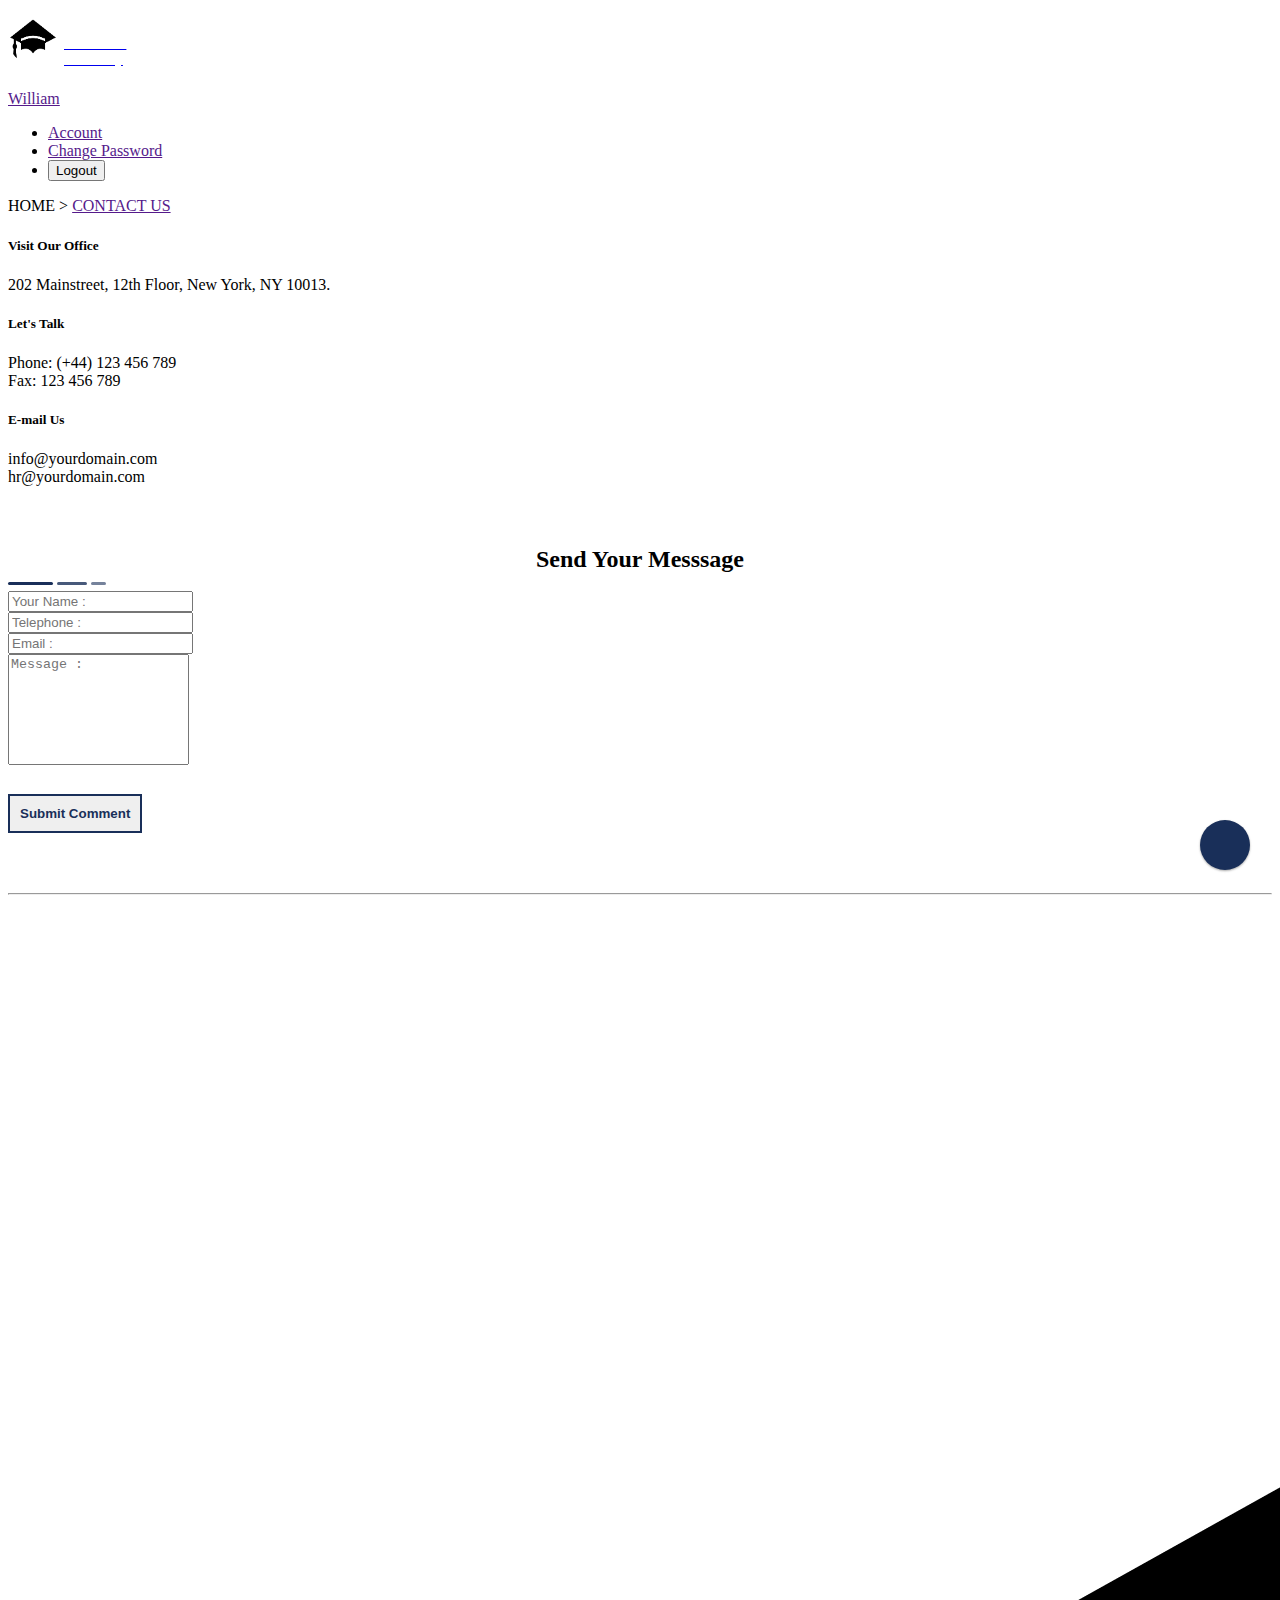
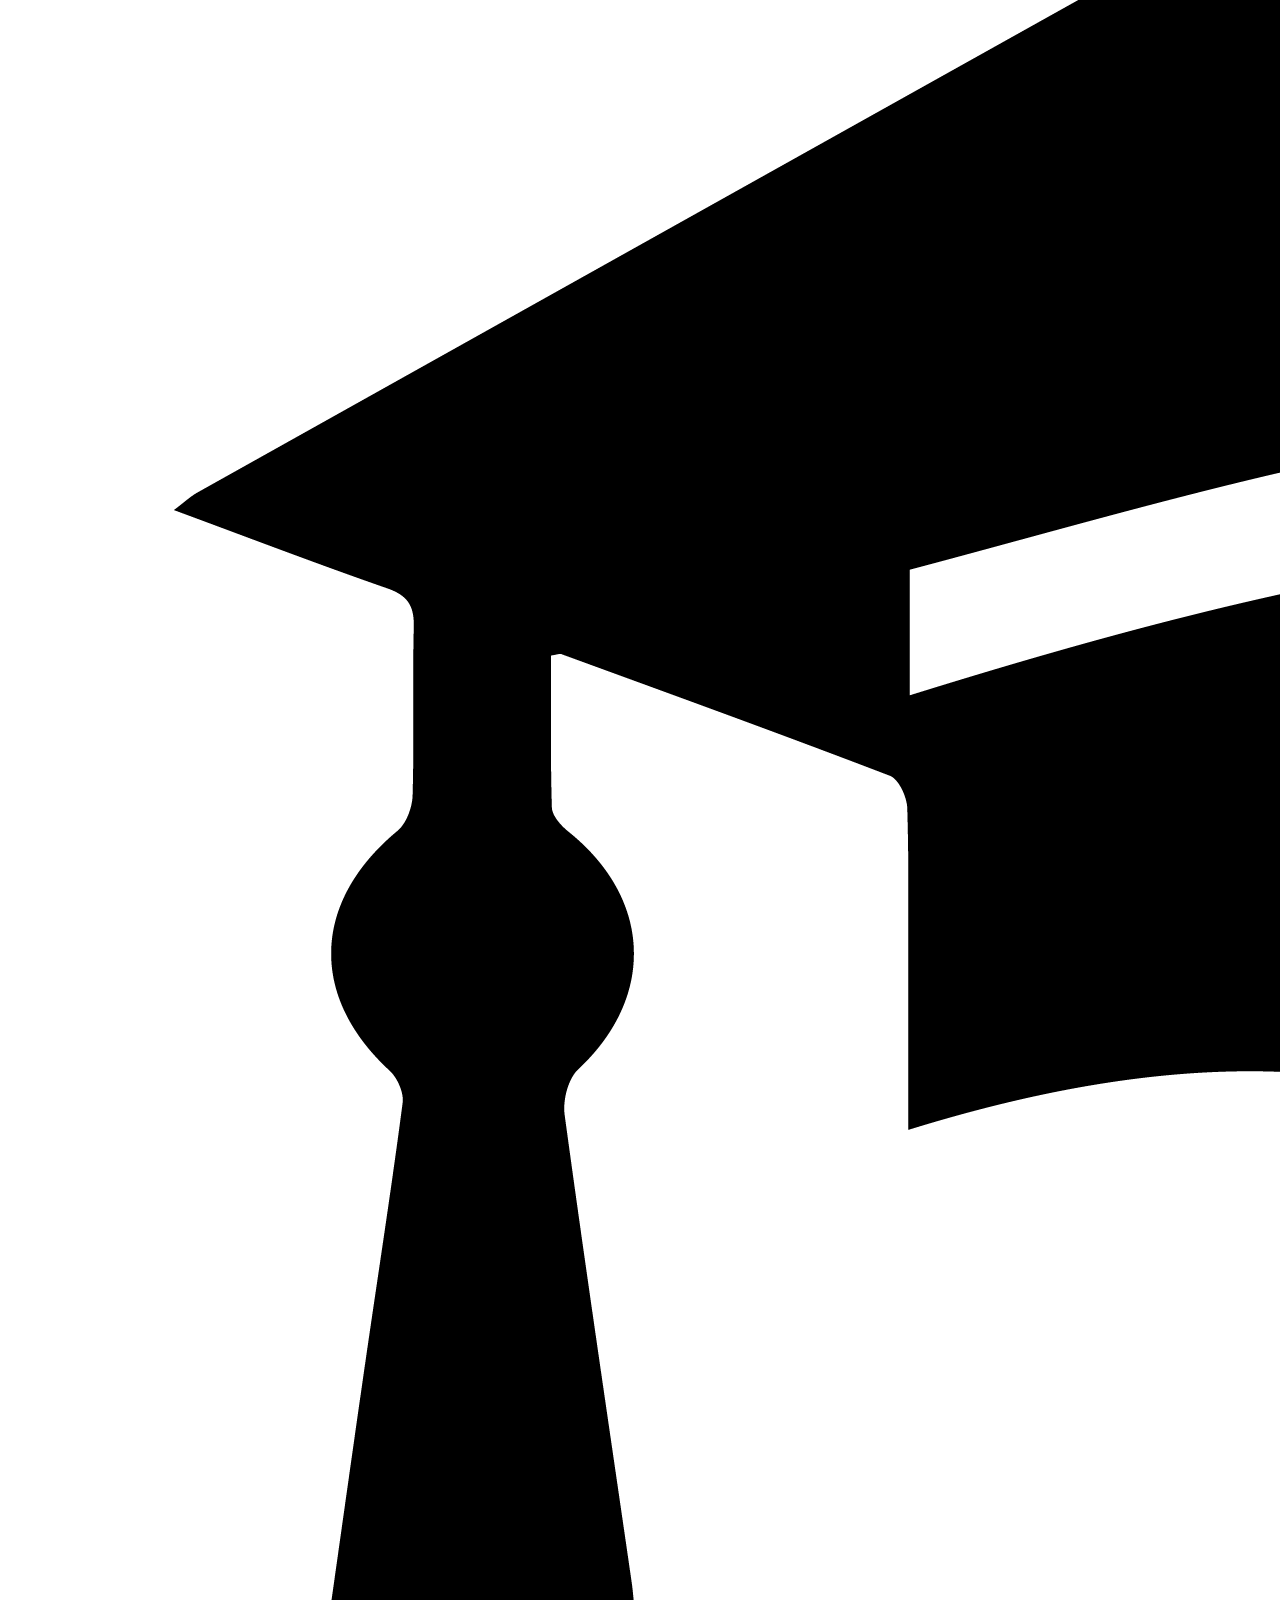
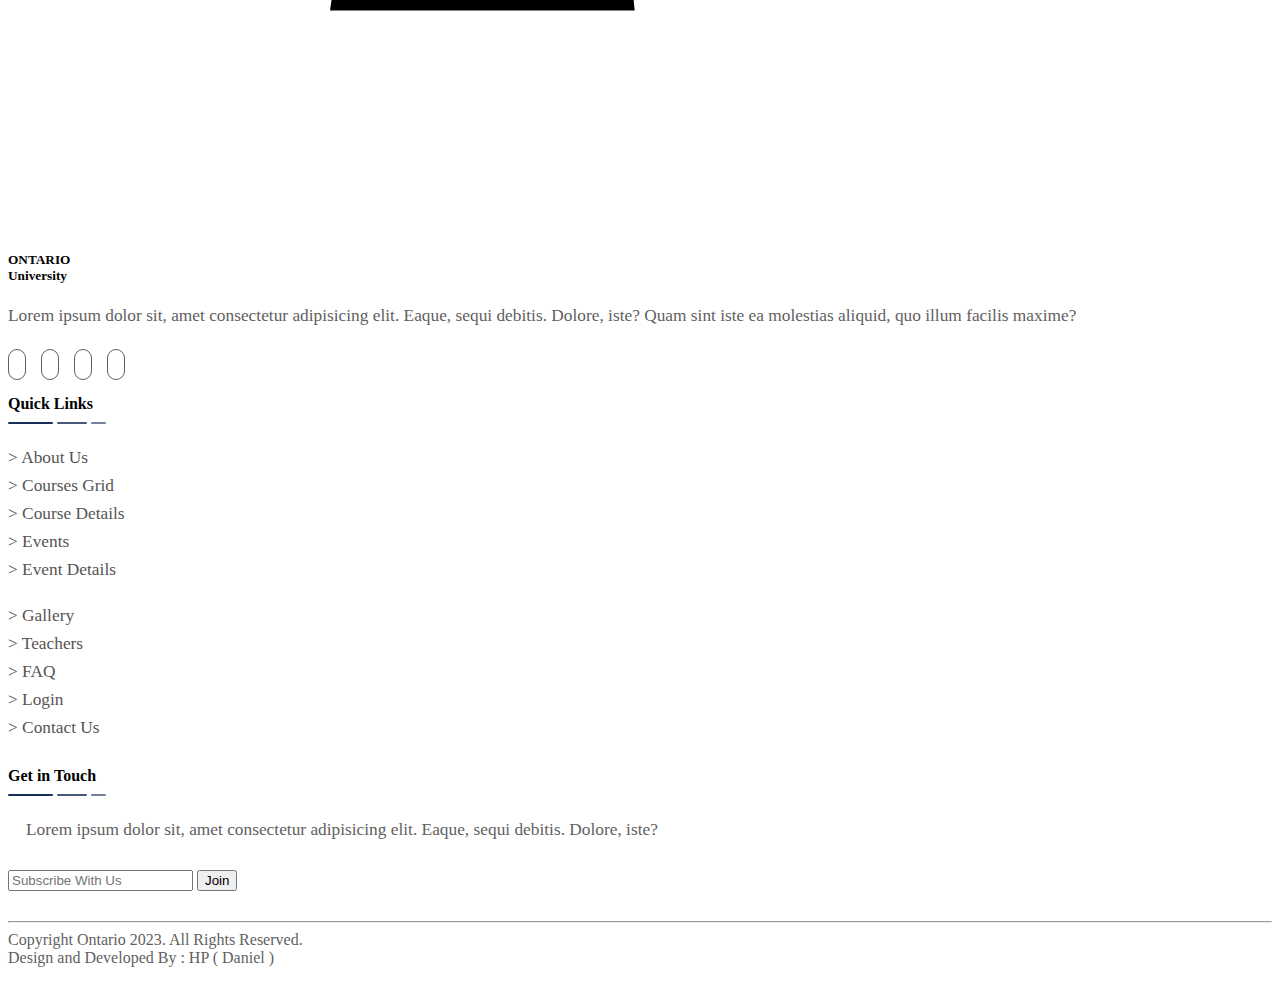
<file: contact.html>
<!DOCTYPE html>
<html lang="en">
<head>
    <meta charset="UTF-8">
    <meta name="viewport" content="width=device-width, initial-scale=1.0">
    <title>ONTARIO University and Education</title>

    <!-- bootstarp css  -->
    <link href="https://cdn.jsdelivr.net/npm/bootstrap@5.3.0-alpha3/dist/css/bootstrap.min.css" rel="stylesheet" integrity="sha384-KK94CHFLLe+nY2dmCWGMq91rCGa5gtU4mk92HdvYe+M/SXH301p5ILy+dN9+nJOZ" crossorigin="anonymous">

    <!-- font awesome  -->
    <link rel="stylesheet" href="https://cdnjs.cloudflare.com/ajax/libs/font-awesome/6.4.0/css/all.min.css" integrity="sha512-iecdLmaskl7CVkqkXNQ/ZH/XLlvWZOJyj7Yy7tcenmpD1ypASozpmT/E0iPtmFIB46ZmdtAc9eNBvH0H/ZpiBw==" crossorigin="anonymous" referrerpolicy="no-referrer" />

    <!-- animate  -->
    <link rel="stylesheet" href="https://cdnjs.cloudflare.com/ajax/libs/animate.css/4.1.1/animate.min.css"/>

    <!-- swiper css  -->
    <link rel="stylesheet" href="https://cdn.jsdelivr.net/npm/swiper@9/swiper-bundle.min.css"/>

    <!-- css  -->
    <link rel="stylesheet" href="style.css">
</head>
<body>
    <!-- return to top  -->
    <div id="return-to-top"> 
        <a href="#contact"><i class="fa fa-angle-up"></i></a>
    </div>

    <!-- nav bar  -->
    <nav class="navbar navbar-expand-lg p-0 bg-dark sticky-top shadow-sm">
        <div class="container-lg">
            <a class="navbar-brand" href="#">
                <div id="logo">
                    <img src="image/uni-logo.png">
                    <h5>ONTARIO <br> <span>University</span></h5>
                </div>
            </a>
            <div class="dropdown d-inline">
                <a href="" class="text-white btn border border-1 dropdown-toggle" role="button" data-bs-toggle="dropdown" aria-expanded="false">
                    <i class="fa-solid fa-user text-info me-2"></i> William
                </a>

                <ul class="dropdown-menu">
                    <li>
                        <a class="dropdown-item my-2" href="">
                            <i class="fa-solid fa-user me-2"></i>Account
                        </a>
                    </li>
                    <li>
                        <a class="dropdown-item my-2" href="">
                            <i class="fa-solid fa-lock me-2"></i>Change Password
                        </a>
                    </li>
                    <li>
                    <a class="dropdown-item">
                        <form action="" method="POST" class="d-inline">
                            
                            <button class="btn bg-dark text-white w-100" type="submit">
                                <i class="fa-solid fa-right-from-bracket"></i>Logout
                            </button>
                        </form>
                    </a>
                </li>
                </ul>
            </div>
        </div>
    </nav>

    <!-- contact  -->
    <section class="mt-5" id="contact">
        <div class="container-lg">
            <div class="mb-5 text-center fs-5">
                <a href="index.html" id="con-home">HOME</a>  >
                <a href="" class="text-decoration-none text-success">CONTACT US</a>
            </div>
            <div class="row text-center">
                <div class="col-lg-4">
                    <div class="border border-1 p-5 mb-3 shadow-sm">
                        <i class="fa-solid fa-location-dot fs-2 mb-3"></i>
                        <h5>Visit Our Office</h5>
                        <p style="font-family: calibri;">202 Mainstreet, 12th Floor, New York, NY 10013.</p>
                    </div>
                </div>
                <div class="col-lg-4">
                    <div class="border border-1 p-5 mb-3 shadow-sm">
                        <i class="fa-solid fa-mobile-screen fs-2 mb-3"></i>
                        <h5>Let's Talk</h5>
                        <p style="font-family: calibri;">Phone: (+44) 123 456 789 <br> Fax: 123 456 789</p>
                    </div>
                </div>
                <div class="col-lg-4">
                    <div class="border border-1 p-5 shadow-sm">
                        <i class="fa-solid fa-envelope fs-2 mb-3"></i>
                        <h5>E-mail Us</h5>
                        <p style="font-family: calibri;">info@yourdomain.com <br> hr@yourdomain.com</p>
                    </div>
                </div>
            </div>

            <div id="send">
                <h2>Send Your Messsage</h2>
                <div class="title-border text-center mb-4">
                    <span class="lg"></span>
                    <span class="md"></span>
                    <span class="sm"></span>
                </div>

                <div class="container-lg">
                    <div class="row text-center">
                        <div class="col-lg-8 offset-2 mx-auto">
                            <form action="">
                                <div class="row">
                                    <div class="col-md-12">
                                        <div class="row">
                                            <div class="col-md-6 mb-3 form-group">
                                                <input type="text" placeholder="Your Name :" class="form-control" id="name" required>
                                            </div>
                                            <div class="col-md-6 mb-3 form-group">
                                                <input type="number" placeholder="Telephone :" class="form-control" id="phone" minlength="11" required>
                                            </div>
                                        </div>
                                    </div>
                                    <div class="col-md-12 form-group">
                                        <input type="email" placeholder="Email :" class="form-control" id="email" required>
                                    </div>
                                    <div class="col-md-12 form-group mt-3">
                                        <textarea rows="7" placeholder="Message :" class="form-control" id="message" required></textarea>
                                    </div>
                                    <div class="col-md-12 text-start">
                                        <button type="submit" class="btn" id="submit">
                                            Submit Comment <i class="fa-solid fa-arrow-right ms-2"></i>
                                        </button>
                                    </div>
                                </div>
                            </form>
                        </div>
                    </div>
                </div>
            </div>
        </div>
    </section>

    <hr style="margin-top: 50px; margin-bottom: 50px;">

    <!-- footer  -->
    <section id="footer">
        <div class="container-fluid mt-5">
            <div class="row mx-auto">
                <div class="col-lg-4 col-md-6 mb-5">
                    <div class="d-flex mb-2">
                        <img src="image/uni-logo.png" class="w-25 d-block">
                        <h5>ONTARIO <br> <span>University</span></h5>
                    </div>
                    <p style="font-family: calibri; font-size: 13pt; color: rgb(98, 95, 95); margin-bottom :30px;">Lorem ipsum dolor sit, amet consectetur adipisicing elit. Eaque, sequi debitis. Dolore, iste? Quam sint iste ea molestias aliquid, quo illum facilis maxime?</p>
                    <div id="footer-social">
                        <a href="javascript:void(0)"><i class="fa-brands fa-instagram"></i></a>
                        <a href="javascript:void(0)"><i class="fa-brands fa-linkedin"></i></a>
                        <a href="javascript:void(0)"><i class="fa-brands fa-youtube"></i></a>
                        <a href="javascript:void(0)"><i class="fa-brands fa-facebook"></i></a>
                    </div>
                </div>
                <div class="col-lg-4 col-md-6 ps-4 mb-4">
                    <div id="quick" class="container-lg">
                        <h4>Quick Links</h4>
                        <div class="mb-2">
                            <span class="lg"></span>
                            <span class="md"></span>
                            <span class="sm"></span>
                        </div>
                    </div>
                    <div class="container-md">
                        <div class="row" id="quick-links">
                            <div class="col-sm-6"> 
                                <ul>
                                    <li><a>> About Us</a></li>
                                    <li><a>> Courses Grid</a></li>
                                    <li><a>> Course Details</a></li>
                                    <li><a>> Events</a></li>
                                    <li><a>> Event Details</a></li>
                                </ul>
                            </div>
                            <div class="col-sm-6">
                                <ul>
                                    <li><a>> Gallery</a></li>
                                    <li><a>> Teachers</a></li>
                                    <li><a>> FAQ</a></li>
                                    <li><a>> Login</a></li>
                                    <li><a>> Contact Us</a></li>
                                </ul>
                            </div>
                        </div>
                    </div>
                </div>
                <div class="col-lg-4">
                    <div id="quick" class="container-lg">
                        <h4>Get in Touch</h4>
                        <div class="mb-2">
                            <span class="lg"></span>
                            <span class="md"></span>
                            <span class="sm"></span>
                        </div>
                    </div>
                    <p style="font-family: calibri; font-size: 13pt; color: rgb(98, 95, 95); margin-bottom :30px; margin-left: 18px;">Lorem ipsum dolor sit, amet consectetur adipisicing elit. Eaque, sequi debitis. Dolore, iste?</p>
                    <div class="container-md ms-2">
                        <div class="input-group mb-3">
                            <input type="text" class="form-control" placeholder="Subscribe With Us">
                            <button class="btn btn-success" type="button">Join</button>
                        </div>
                    </div>
                </div>
            </div>
        </div>

        <hr style="color: rgb(178, 175, 175); margin-top: 30px;">

        <div class="container-fluid mt-4">
            <div class="row text-center">
                <div class="col-lg-6 col-sm-6 mb-3" style="color: rgb(98, 95, 95);">
                    <i class="fa-regular fa-copyright"></i> Copyright Ontario 2023. All Rights Reserved.
                </div>
                <div class="col-lg-6 col-sm-6" style="color: rgb(98, 95, 95);">
                    Design and Developed By : HP ( Daniel )
                </div>
            </div>
        </div>
    </section>
</body>

<!-- bootstrap js  -->
<script src="https://cdn.jsdelivr.net/npm/bootstrap@5.3.0-alpha3/dist/js/bootstrap.bundle.min.js" integrity="sha384-ENjdO4Dr2bkBIFxQpeoTz1HIcje39Wm4jDKdf19U8gI4ddQ3GYNS7NTKfAdVQSZe" crossorigin="anonymous"></script>

</html>
</file>
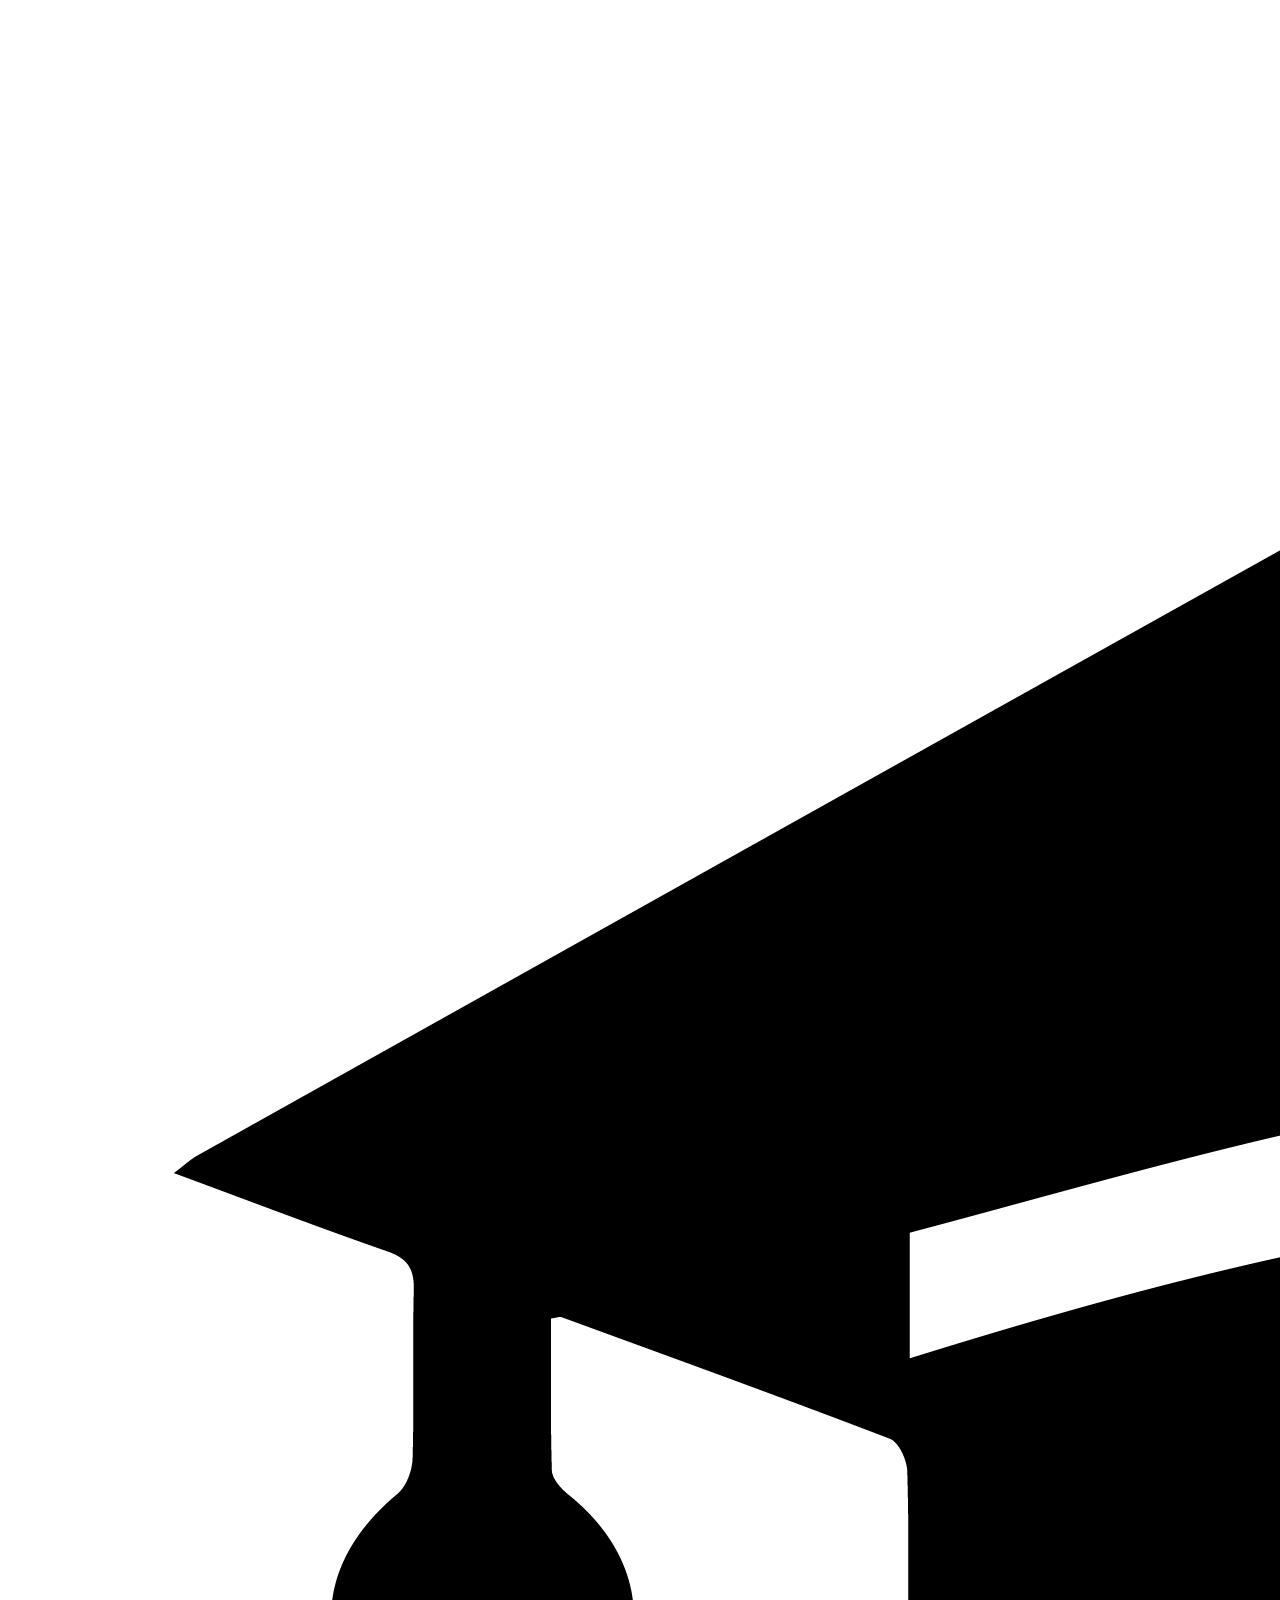
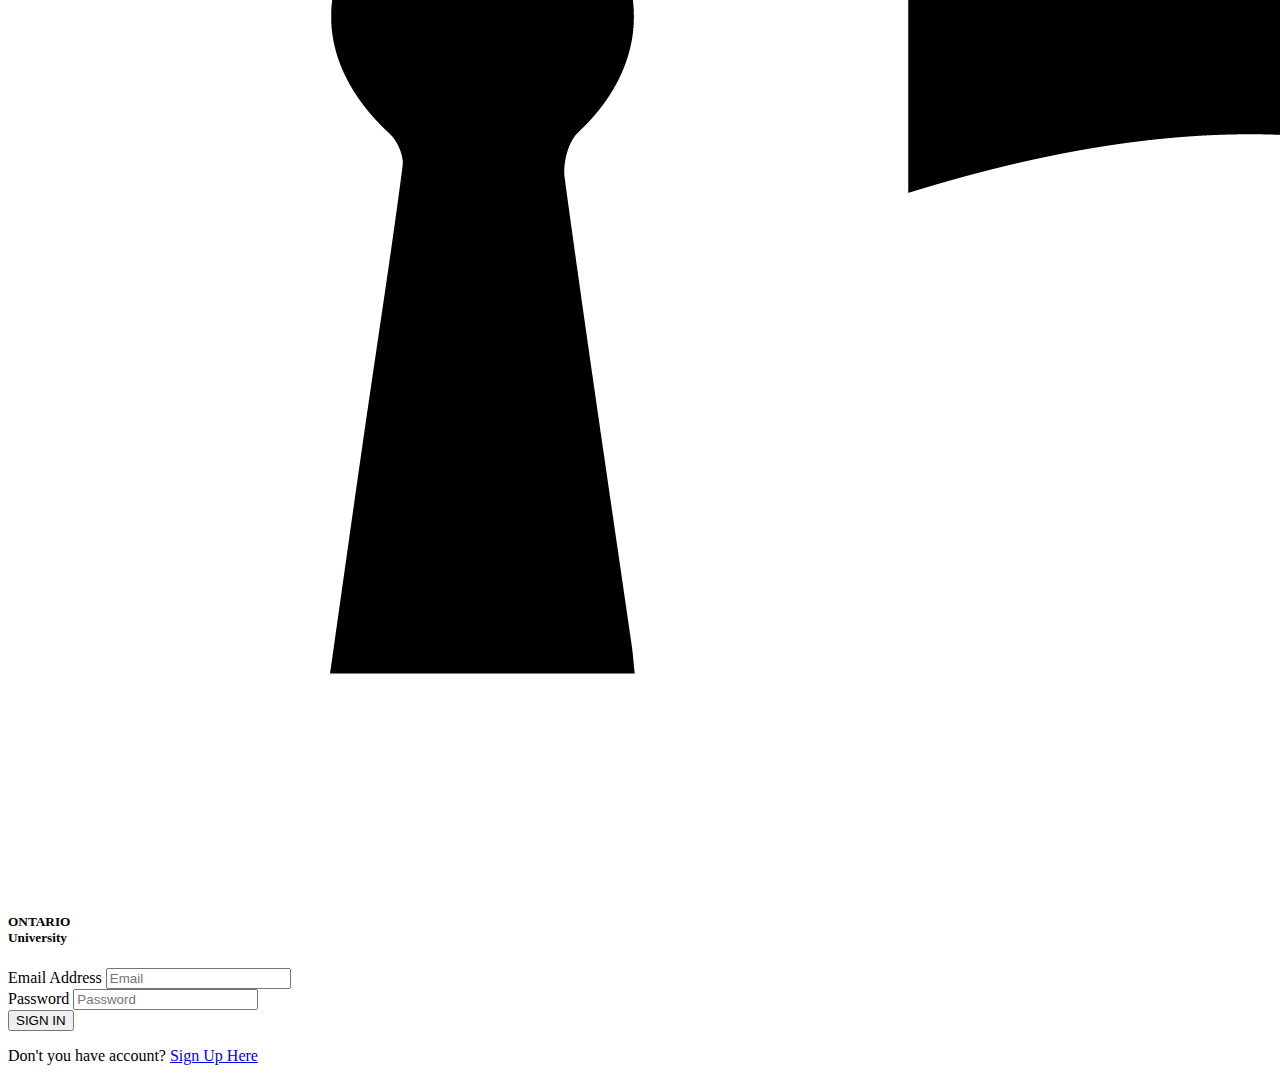
<file: login.html>
<!DOCTYPE html>
<html lang="en">
<head>
    <meta charset="UTF-8">
    <meta name="viewport" content="width=device-width, initial-scale=1.0">
    <title>Login</title>

    <!-- bootstrap css  -->
    <link href="https://cdn.jsdelivr.net/npm/bootstrap@5.3.0/dist/css/bootstrap.min.css" rel="stylesheet" integrity="sha384-9ndCyUaIbzAi2FUVXJi0CjmCapSmO7SnpJef0486qhLnuZ2cdeRhO02iuK6FUUVM" crossorigin="anonymous">
</head>
<body>

    <div class="container-lg mt-5">
        <div class="row">
            <div class="col-6 offset-3 bg-body-tertiary pt-4 ps-5 pe-5 pb-5 rounded">
                <div class="login-form">
                    <div class="row mb-4">
                        <div class="col-3 offset-4 d-flex align-items-center justify-content-center">
                            <img src="image/uni-logo.png" class="w-100 d-block">
                            <h5>ONTARIO <br> <span>University</span></h5>
                        </div>
                    </div>
                    <form action="" method="post">
                        <div class="form-group mb-3">
                            <label>Email Address</label>
                            <input class="form-control mt-2" type="email" name="email" placeholder="Email">
                        </div>
                        <div class="form-group mb-4">
                            <label>Password</label>
                            <input class="form-control mt-2" type="password" name="password" placeholder="Password">
                        </div>
                        
                        <button class="btn btn-success text-white w-100" type="submit">SIGN IN</button>
                        
                    </form>
                    <div class="register-link mt-4 text-center">
                        <p>
                            Don't you have account?
                            <a href="register.html">Sign Up Here</a>
                        </p>
                    </div>
                </div>
            </div>
        </div>
    </div>

</body>

<!-- bootstrap js  -->
<script src="https://cdn.jsdelivr.net/npm/bootstrap@5.3.0/dist/js/bootstrap.bundle.min.js" integrity="sha384-geWF76RCwLtnZ8qwWowPQNguL3RmwHVBC9FhGdlKrxdiJJigb/j/68SIy3Te4Bkz" crossorigin="anonymous"></script>

</html>
</file>
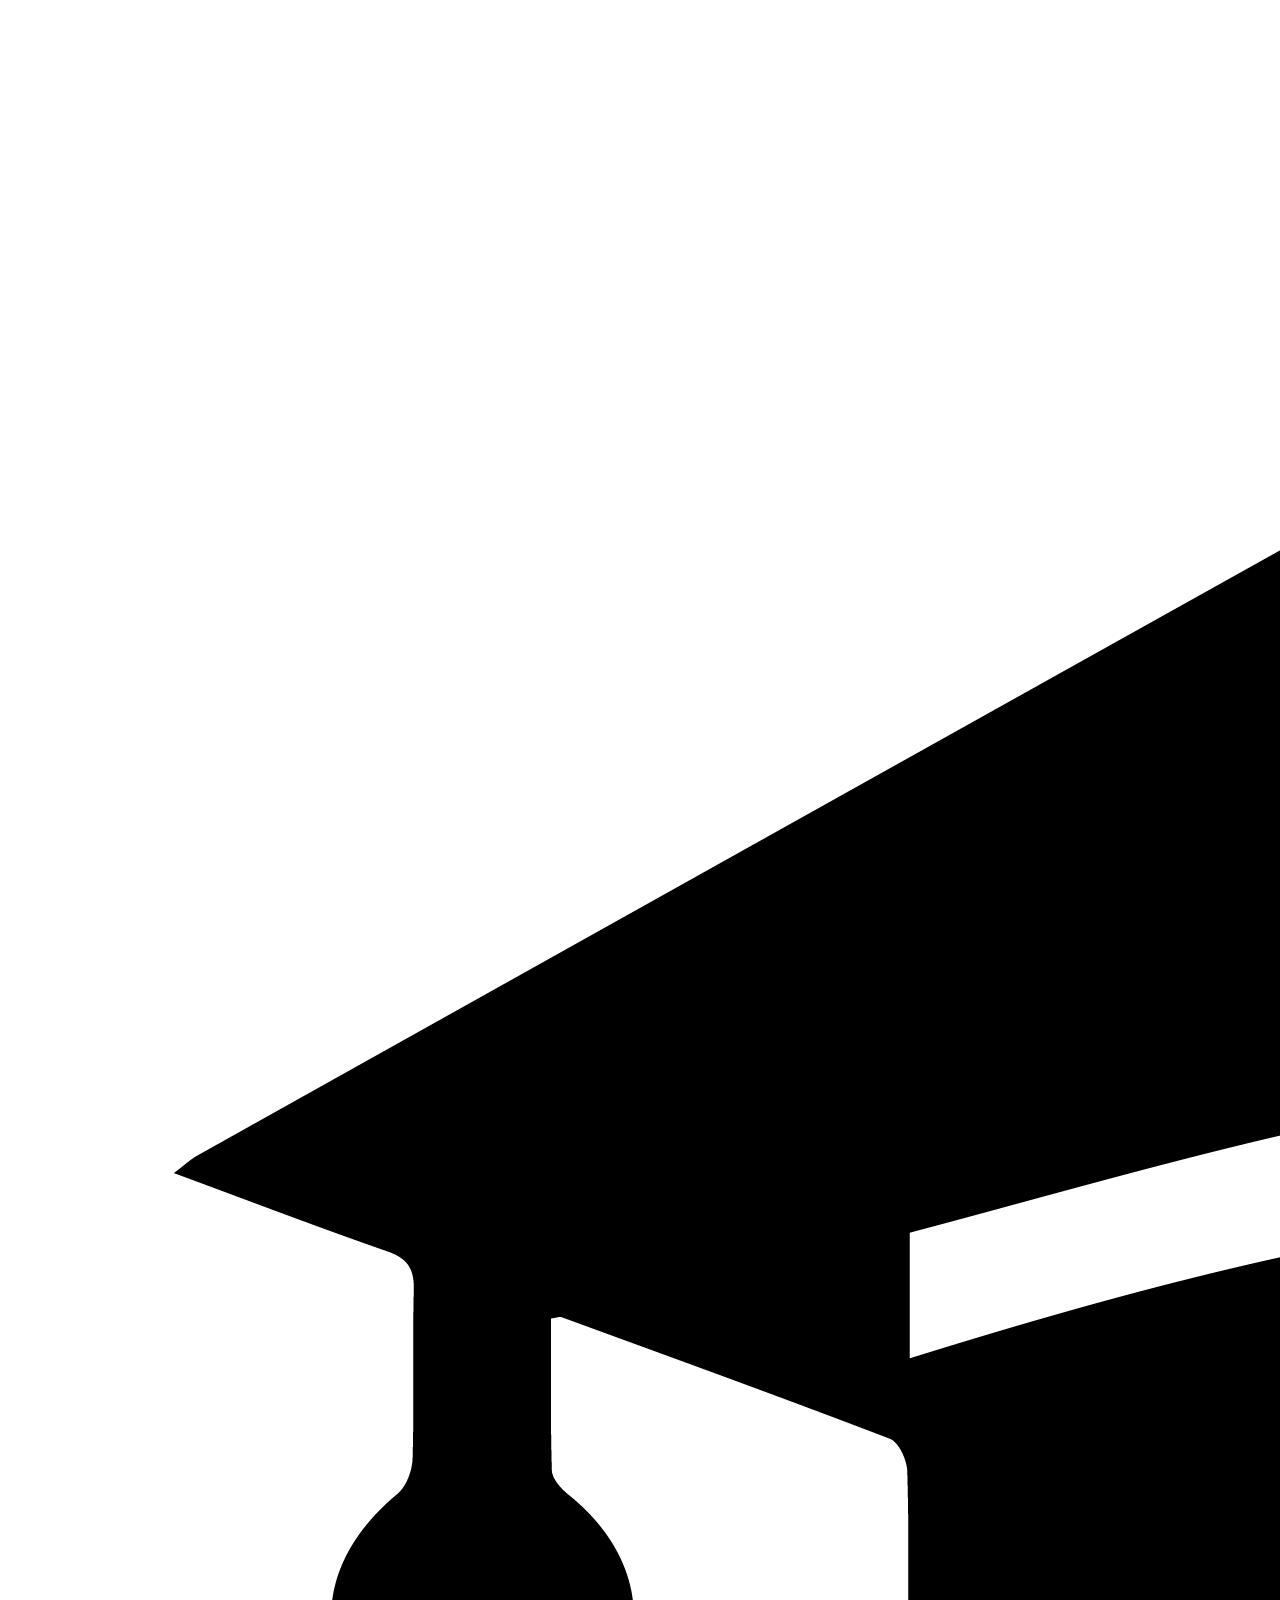
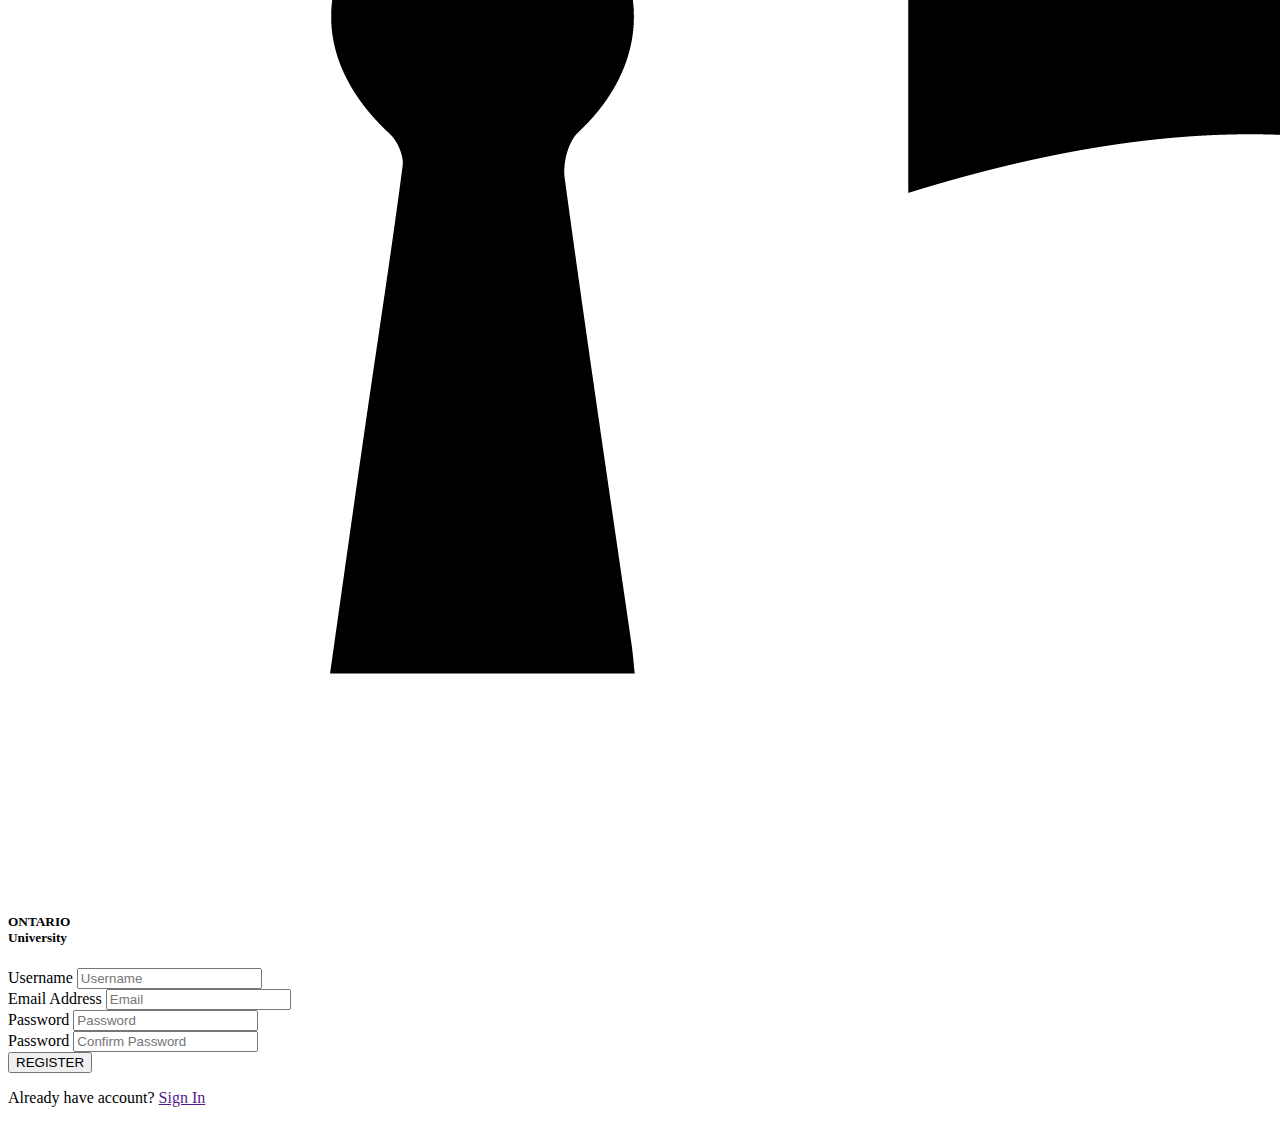
<file: register.html>
<!DOCTYPE html>
<html lang="en">
<head>
    <meta charset="UTF-8">
    <meta name="viewport" content="width=device-width, initial-scale=1.0">
    <title>Register</title>

    <!-- bootstrap css  -->
    <link href="https://cdn.jsdelivr.net/npm/bootstrap@5.3.0/dist/css/bootstrap.min.css" rel="stylesheet" integrity="sha384-9ndCyUaIbzAi2FUVXJi0CjmCapSmO7SnpJef0486qhLnuZ2cdeRhO02iuK6FUUVM" crossorigin="anonymous">

</head>
<body>
       <div class="container-lg mt-5">
            <div class="row">
                <div class="col-6 offset-3 bg-body-tertiary pt-4 ps-5 pe-5 pb-5 rounded">
                    <div class="login-form">
                        <div class="row mb-4">
                            <div class="col-3 offset-4 d-flex align-items-center justify-content-center">
                                <img src="image/uni-logo.png" class="w-100 d-block">
                                <h5>ONTARIO <br> <span>University</span></h5>
                            </div>
                        </div>
                        <form action="" method="post">
                            <div class="form-group mb-3">
                                <label>Username</label>
                                <input class="form-control mt-2" type="text" name="username" placeholder="Username">
                            </div>
                            <div class="form-group mb-3">
                                <label>Email Address</label>
                                <input class="form-control mt-2" type="email" name="email" placeholder="Email">
                            </div>
                            <div class="form-group mb-3">
                                <label>Password</label>
                                <input class="form-control mt-2" type="password" name="password" placeholder="Password">
                            </div>
                            <div class="form-group mb-3">
                                <label>Password</label>
                                <input class="form-control mt-2" type="password" name="password_confirmation" placeholder="Confirm Password">
                            </div>
                            
                            <button class="btn btn-success w-100 mt-2" type="submit">REGISTER</button>
                            
                        </form>
                        <div class="register-link mt-3 text-center">
                            <p>
                                Already have account?
                                <a href="">Sign In</a>
                            </p>
                        </div>
                    </div>
                </div>
            </div>
       </div>
</body>

    <!-- bootstrap js  -->
    <script src="https://cdn.jsdelivr.net/npm/bootstrap@5.3.0/dist/js/bootstrap.bundle.min.js" integrity="sha384-geWF76RCwLtnZ8qwWowPQNguL3RmwHVBC9FhGdlKrxdiJJigb/j/68SIy3Te4Bkz" crossorigin="anonymous"></script>

</html>
</file>
<file: style.css>
:root
{
    --white : #ffffff;
    --black : #000000;
    --green : #1fae51;
    --blue : #192f59;
    --gray : #6c757d;

}
#return-to-top > a 
{
	position: fixed;
	right: 30px;
	bottom: 30px;
	width: 50px;
	height: 50px;
	background-color: var(--blue);
	color: #ffffff;
	text-align: center;
	line-height: 50px;
	border-radius: 50%;
	cursor: pointer;
	font-size: 30px;
	z-index: 1;
	box-shadow: rgba(0, 0, 0, 0.12) 0px 1px 3px, rgba(0, 0, 0, 0.24) 0px 1px 2px;
}
#return-to-top > a:hover 
{
	background-color: #ffffff;
	color: var(--green);
}

#about-us,#courses,#events,#teachers,#parents,#latest
{
    margin-top: 40px;
    padding-top: 80px;
    margin-bottom: 50px;
}
.nav-link
{
    color: var(--white);
}
#logo
{
    display: flex;
    padding-top: 6px;
}
#logo > img
{
    width: 50px;
    height: 50px;
    background-color: var(--white);
    border-radius: 50px;
    margin-right: 6px;
}
#logo > h5{
    color: var(--white);
}
.nav-item
{
    font-family: calibri;
    padding: 0 8px;
    justify-content: right;
}
.nav-item > a:hover
{
    color: var(--green);
}



#uni-bg1
{
    background-image: url(image/uni-bg1.jpg);
    background-size: cover;
    background-position: center;
    width: 100%;
    height: 100vh;
    display: flex;
    align-items: center;
    color: var(--white);
}
#home-content1 
{
    background-color:   rgba(81, 81, 81, 0.3);
    text-align: center;
    width: 100%;
    height: 100vh;
    display: flex;
    align-items: center;
    justify-content: center;
}
#home-content1 > div > h1
{
    font-size: 50pt;
    word-spacing: 2pt;
}
#home-content1 > div > p
{
    width: 80%;
    display: block;
    margin: auto;
    margin-top: 20px;
    font-size: 14pt;
}
@media screen and (max-width: 600px){
    #home-content1 > div > h1{
        font-size: 29pt;
        text-align: center;
    }

    #home-content1 > div > p{
        display: none;
    }
}

#uni-bg2
{
    background-image: url(image/uni-bg2.jpg);
    background-size: cover;
    background-position: center;
    width: 100%;
    height: 100vh;
    display: flex;
    align-items: center;
    color: var(--white);
}
#home-content2
{
    background-color: rgba(8, 4, 4, 0.3);
    text-align: center;
    width: 100%;
    height: 100vh;
    display: flex;
    align-items: center;
    justify-content: center;
}
#home-content2 > div > h1
{
    font-size: 48pt;
    word-spacing: 2pt;
}
#home-content2 > div > p
{
    width: 80%;
    display: block;
    margin: auto;
    margin-top: 20px;
    font-size: 14pt;
}
@media screen and (max-width: 600px){
    #home-content2 > div > h1{
        font-size: 29pt;
        text-align: center;
    }

    #home-content2 > div > p{
        display: none;
    }
}

#uni-bg3
{
    background-image: url(image/uni-bg3.jpg);
    background-size: cover;
    background-position: center;
    width: 100%;
    height: 100vh;
    display: flex;
    align-items: center;
    color: var(--white);
}
#home-content3 
{
    background-color:   rgba(81, 81, 81, 0.3);
    text-align: center;
    width: 100%;
    height: 100vh;
    display: flex;
    align-items: center;
    justify-content: center;
}
#home-content3 > div > h1
{
    font-size: 47pt;
    word-spacing: 1pt;
}
#home-content3 > div > p
{
    width: 80%;
    display: block;
    margin: auto;
    margin-top: 20px;
    font-size: 14pt;
}
@media screen and (max-width: 600px){
    #home-content3 > div > h1{
        font-size: 29pt;
        text-align: center;
    }

    #home-content3 > div > p{
        display: none;
    }
}

.carousel-control-prev-icon , .carousel-control-next-icon
{
    background-color: rgb(16, 15, 15);
    width: 40px;
    border-radius: 20px;
}


#about-text > h1
{
    color: var(--blue);
}
#about-text > p
{
    padding: 20px 0 18px;
    font-size: 13pt;
    line-height: 22px;
    word-spacing: 2pt;
    font-family: calibri;
}
#about-text > ul 
{
    list-style-type: none;
}
#about-text > ul li::before 
{
    content: "\f00c";
    font-family: "FontAwesome";
    float: left;
    margin-left: -1.5em;
    color: var(--green);
}


#courses > h1
{
    color: var(--blue);
    width: fit-content;
    display: block;
    margin: auto;
    text-align: center;
}
.title-border > span.lg
{
    width: 45px;
}
.title-border > span.md
{
    width: 30px;
    opacity: 0.8;
}
.title-border > span.sm
{
    width: 15px;
    opacity: 0.6;
}
.title-border > span 
{
    display: inline-block;
    background-color: var(--blue);
    height: 3px;
    border-radius: 3px;
    vertical-align: middle;
}
.card-body > h4
{
    color: var(--blue);
}
.card-body > h4:hover
{
    color: var(--green);
    cursor: pointer;
}


.card-slider
{
    overflow: hidden;
    padding: 0 16px;
}
.card1,
.card2,
.card3,
.card4,
.card5,
.card6 {
    width: 100%;
    max-width: 18rem;
    margin: 0 auto;
}

@media (min-width: 526px) {
    .card1,
    .card2,
    .card3,
    .card4,
    .card5,
    .card6 {
        max-width: 15rem;
    }
}

@media (min-width: 768px) {
    .card1,
    .card2,
    .card3,
    .card4,
    .card5,
    .card6 {
        max-width: 18rem;
    }
}
.swiper-pagination-bullet-active {
    background-color: var(--blue) !important;
}


#events > h1
{
    color: var(--blue);
    width: fit-content;
    display: block;
    margin: auto;
    text-align: center;
}
.event-block
{
    display: flex;
    align-items: center;
}
.event-img
{
    width: 100%;
}
.event-img img 
{
    border-top-left-radius: 4px;
    border-bottom-left-radius: 4px;
}
#card_body
{
    line-height: 28px;
    padding: 0 20px;
}
@media screen and (max-width: 480px){
    .event-block{
        display: block;
    }
    .event-img{
        max-width: 100%;
        max-height: 200px;
        overflow: hidden;
    }
    #card_body{
        padding: 15px 20px;
    }
} 
@media screen and (max-width: 520px){
    #card_body{
        line-height: 30px;
    }
}
@media screen and (min-width: 570px){
    #card7,
    #card8,
    #card9,
    #card10{
        max-width: 90%;
        margin: auto;
    }
    .event-img{
        max-width: 100%;
        max-height: 300px;
        overflow: hidden;
        border-bottom-left-radius: 4px;
    }
}


#teachers > h1
{
    color: var(--blue);
    width: fit-content;
    display: block;
    margin: auto;
    text-align: center;
}
#professor
{
    position: relative;
    align-items: center;
    justify-content: center;
}
#professor-socials
{
    position: absolute;
    width: 100%;
    height: 100%;
    text-align: center;
    top: 0;
    left: 0;
    background-color: rgba(93, 81, 81, 0.599);
    align-items: center;
    justify-content: center;
    display: flex;
    flex-direction: row; 
    opacity: 0;
    transition: 0.6s ease;
}
#professor:hover #professor-socials
{
    opacity: 1;
}
#professor-socials > a
{
    font-size: 15pt;
    padding:2px 8px;
    color: var(--white);
    margin-right: 13px;
    border: 1px solid white;
    border-radius: 50px;
}
#professor-socials > a:hover
{
    background-color: var(--green);
    color: var(--white);
}
@media screen and (min-width: 578px){
    #teacher3{
        max-width: 50%;
        margin: auto;
    }
}

#parents > h1
{
    color: var(--blue);
    width: fit-content;
    display: block;
    margin: auto;
    text-align: center;
}
.carousel-item > p::first-letter
{
    color: var(--blue);
    font-size: 25pt;
}
@media screen and (min-width: 576px){
    #parents-detail{
        width: 60%;
        margin: auto;
        display: block;
    }
}
#parents-img
{
    width: 60px;
    height: 60px;
    border-radius: 50px;
    object-fit: cover;
}


#latest > h1
{
    color: var(--blue);
    width: fit-content;
    display: block;
    margin: auto;
    text-align: center;
}
#latest-body > p
{
    font-size: 16pt;
    font-family: calibri;
    color: var(--blue);
}
#latest-body > p:hover 
{
    color: var(--green);
    cursor: pointer;
}


#footer
{
    margin-bottom: 20px;
}
#footer-social > a
{
    margin: auto;
    font-size: 12pt;
    padding: 6px 8px;
    margin-right: 15px;
    text-align: center;
    color: rgb(23, 23, 23);
    border: 1px solid rgb(98, 95, 95);;
    border-radius: 10px;
}
#footer-social > a:hover
{
    background-color: var(--green);
    color: white;
}
#quick > h4
{
    margin-bottom: 0;
}
#quick > div > span.lg
{
    width: 45px;
}
#quick > div > span.md
{
    width: 30px;
    opacity: 0.8;
}
#quick > div > span.sm
{
    width: 15px;
    opacity: 0.6;
}
#quick > div > span 
{
    display: inline-block;
    background-color: var(--blue);
    height: 2px;
    border-radius: 3px;
    vertical-align: middle;
}
#quick-links
{
    color: rgb(87, 84, 84);
    font-family: calibri;
    font-size: 13pt;
}
#quick-links > div > ul
{
    list-style-type: none;
    padding: 0;
}
#quick-links > div > ul > li
{
    padding-bottom: 8px;
}
#quick-links > div > ul > li:hover
{
    color: var(--green);
    cursor: pointer;
}


#con-home
{
    text-decoration: none;
    color: black;
}
#con-home:hover
{
    color: var(--green);
}
#send
{
    margin: 60px 0;
}
#send > h2
{
    width: fit-content;
    display: block;
    margin: auto;
    text-align: center;
}
.form-control:focus
{
    box-shadow: none;
}
textarea
{
    resize: none !important;
}
#submit
{
    border: 2px solid var(--blue);
    color: var(--blue);
    font-weight: bold;
    margin-top: 25px;
    padding: 10px;
}
#submit:hover
{
    background-color: var(--blue);
    color: var(--white);
}
</file>
